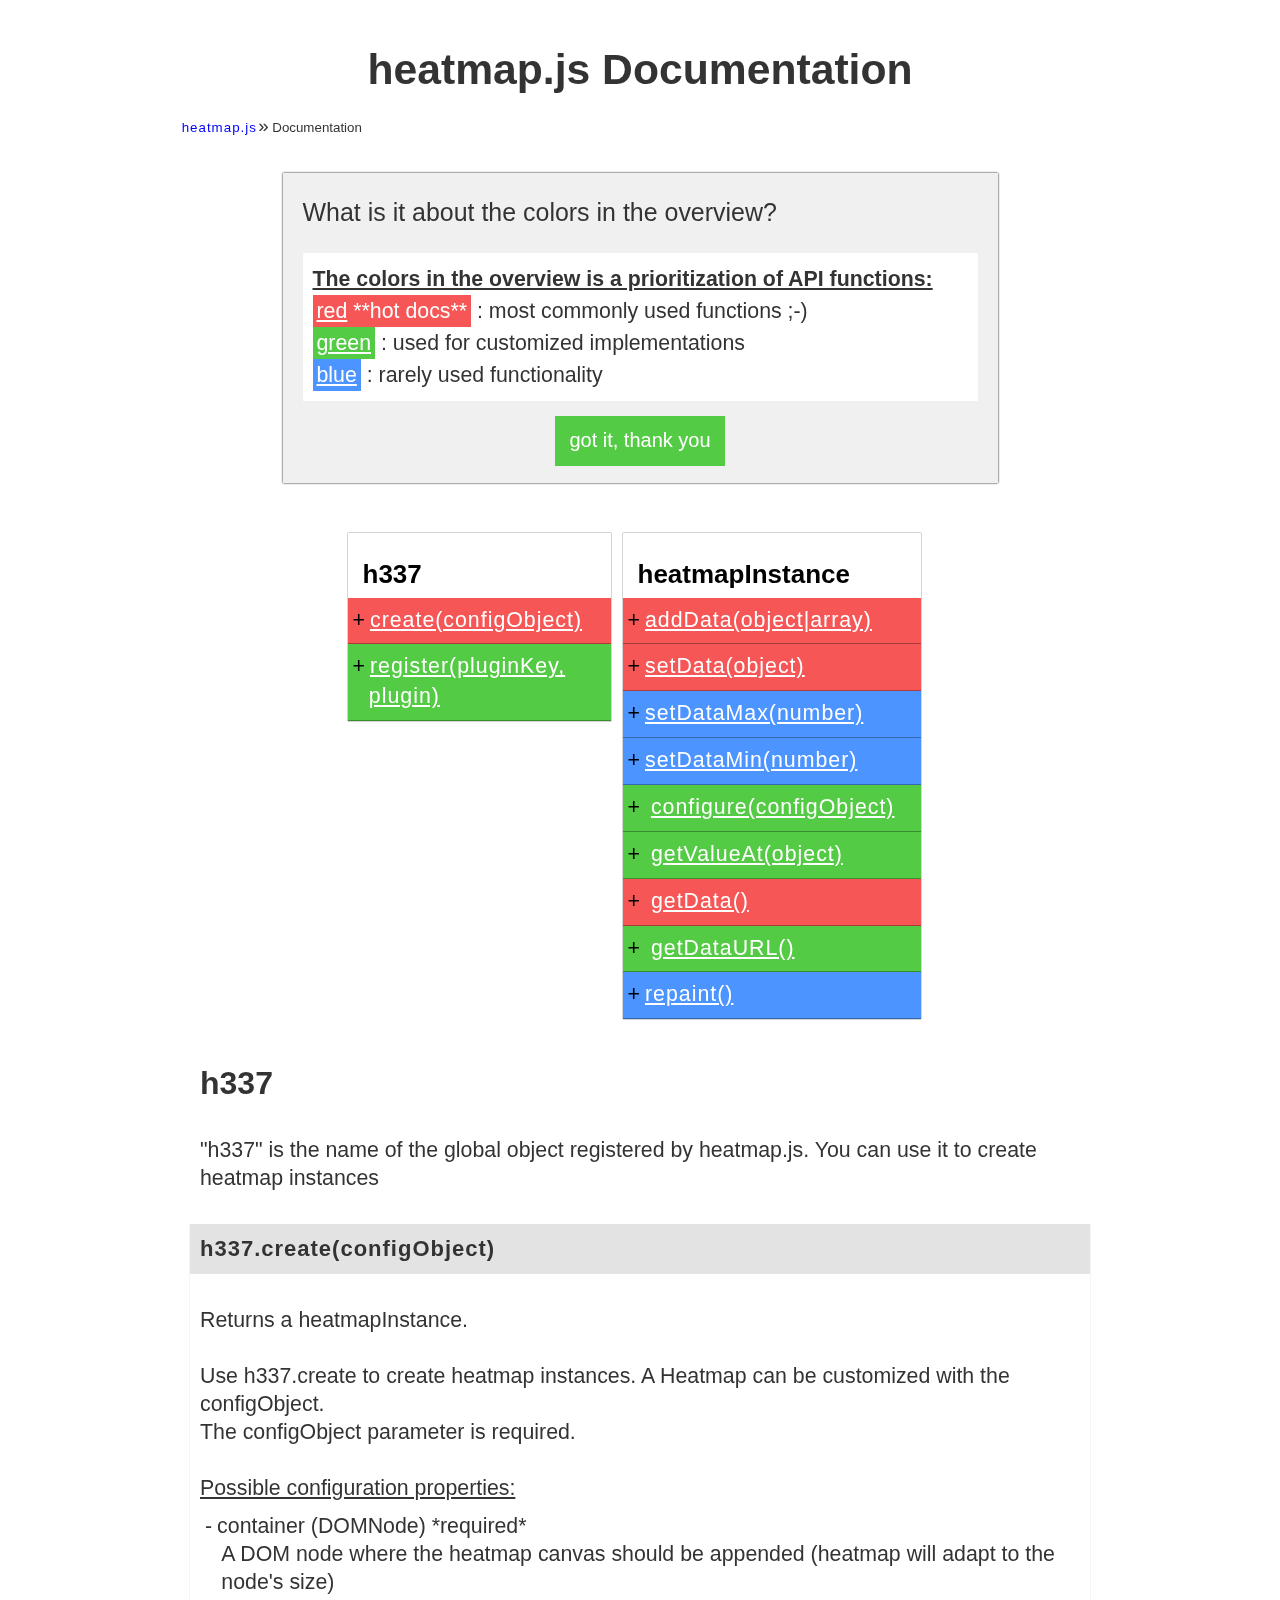
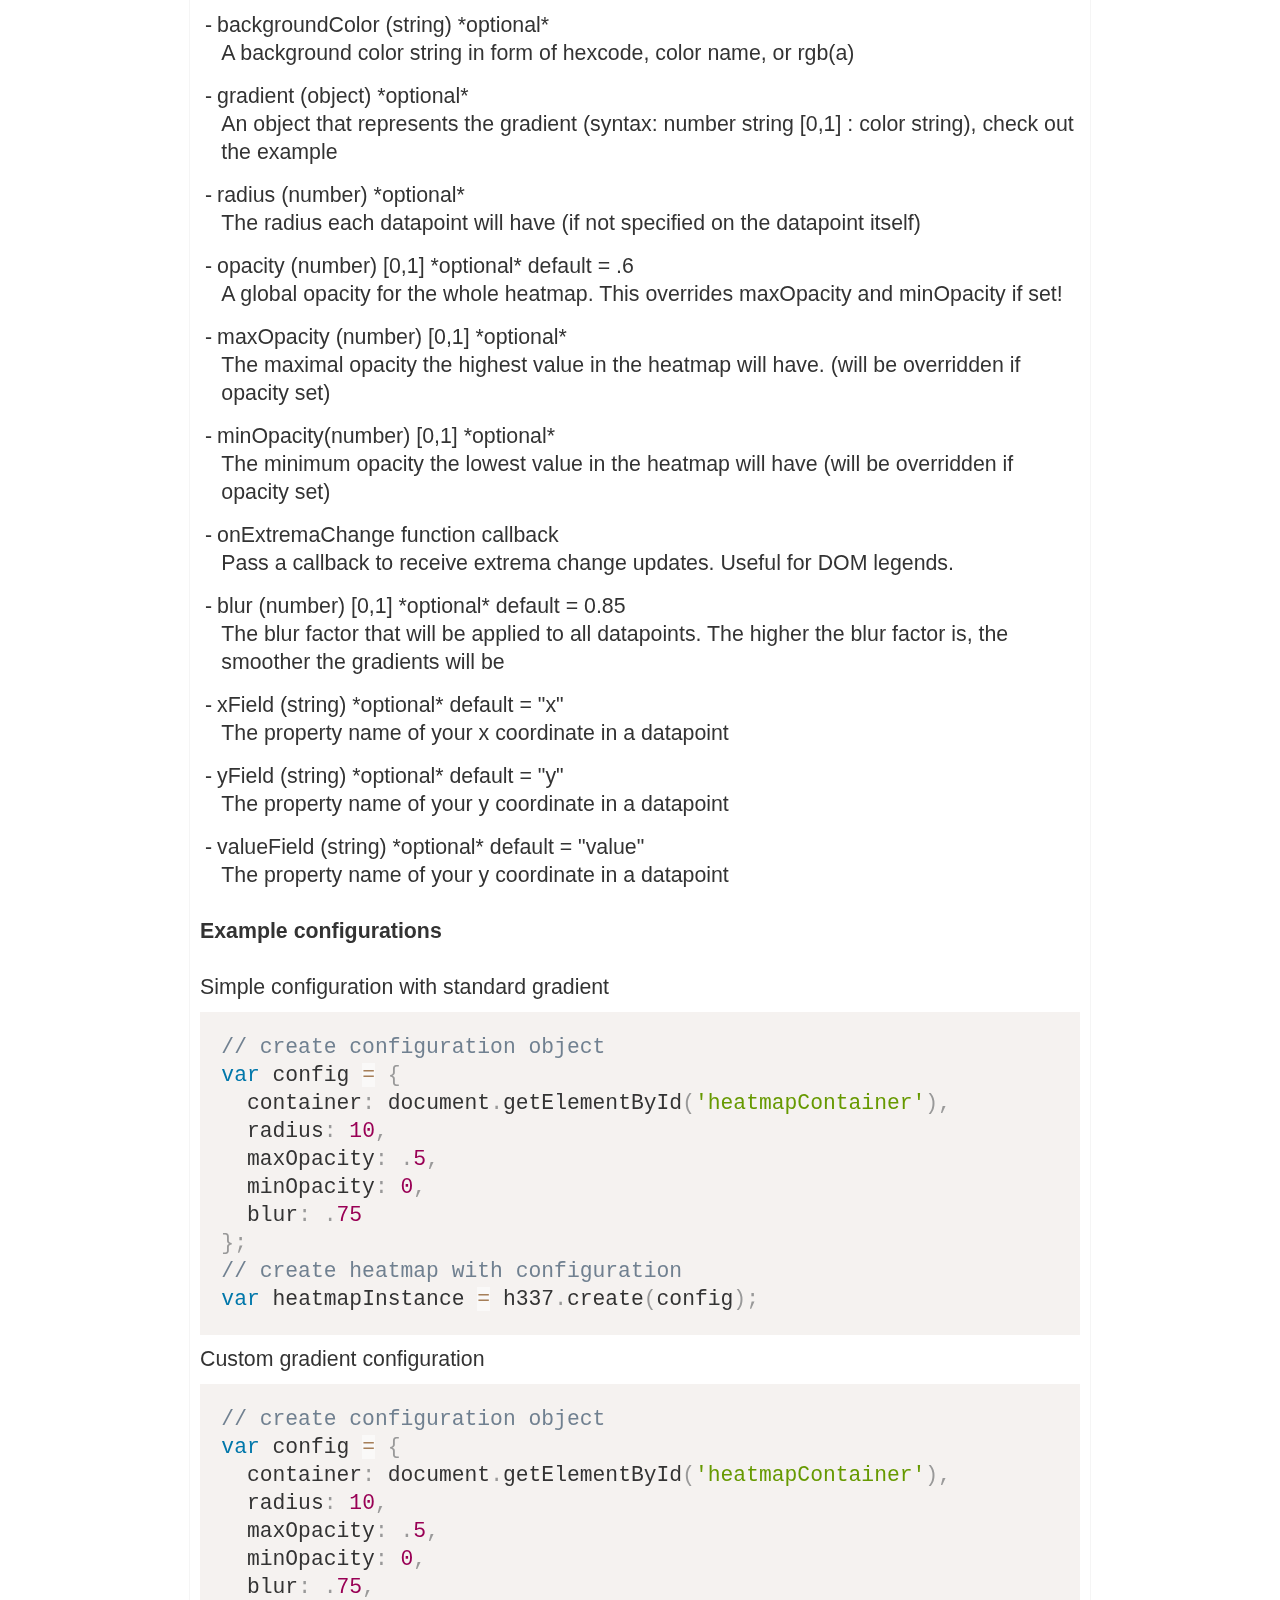
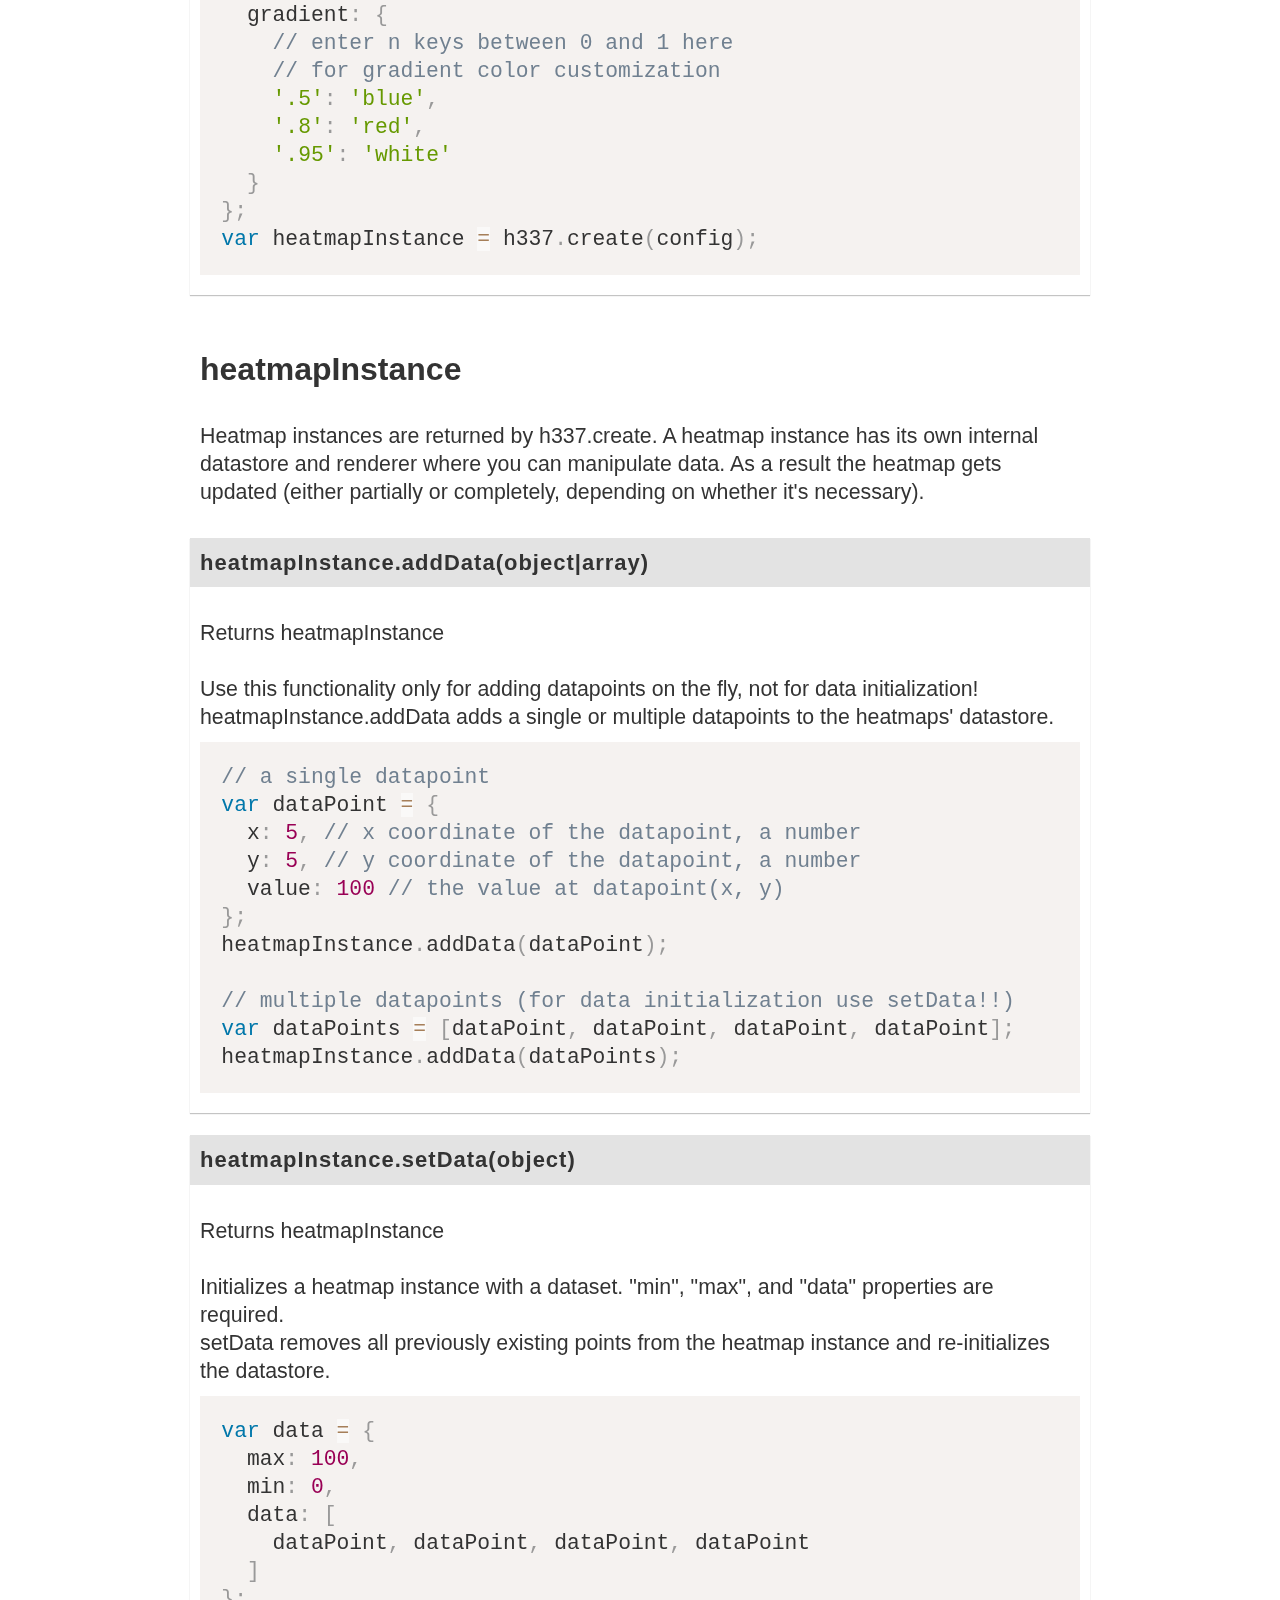
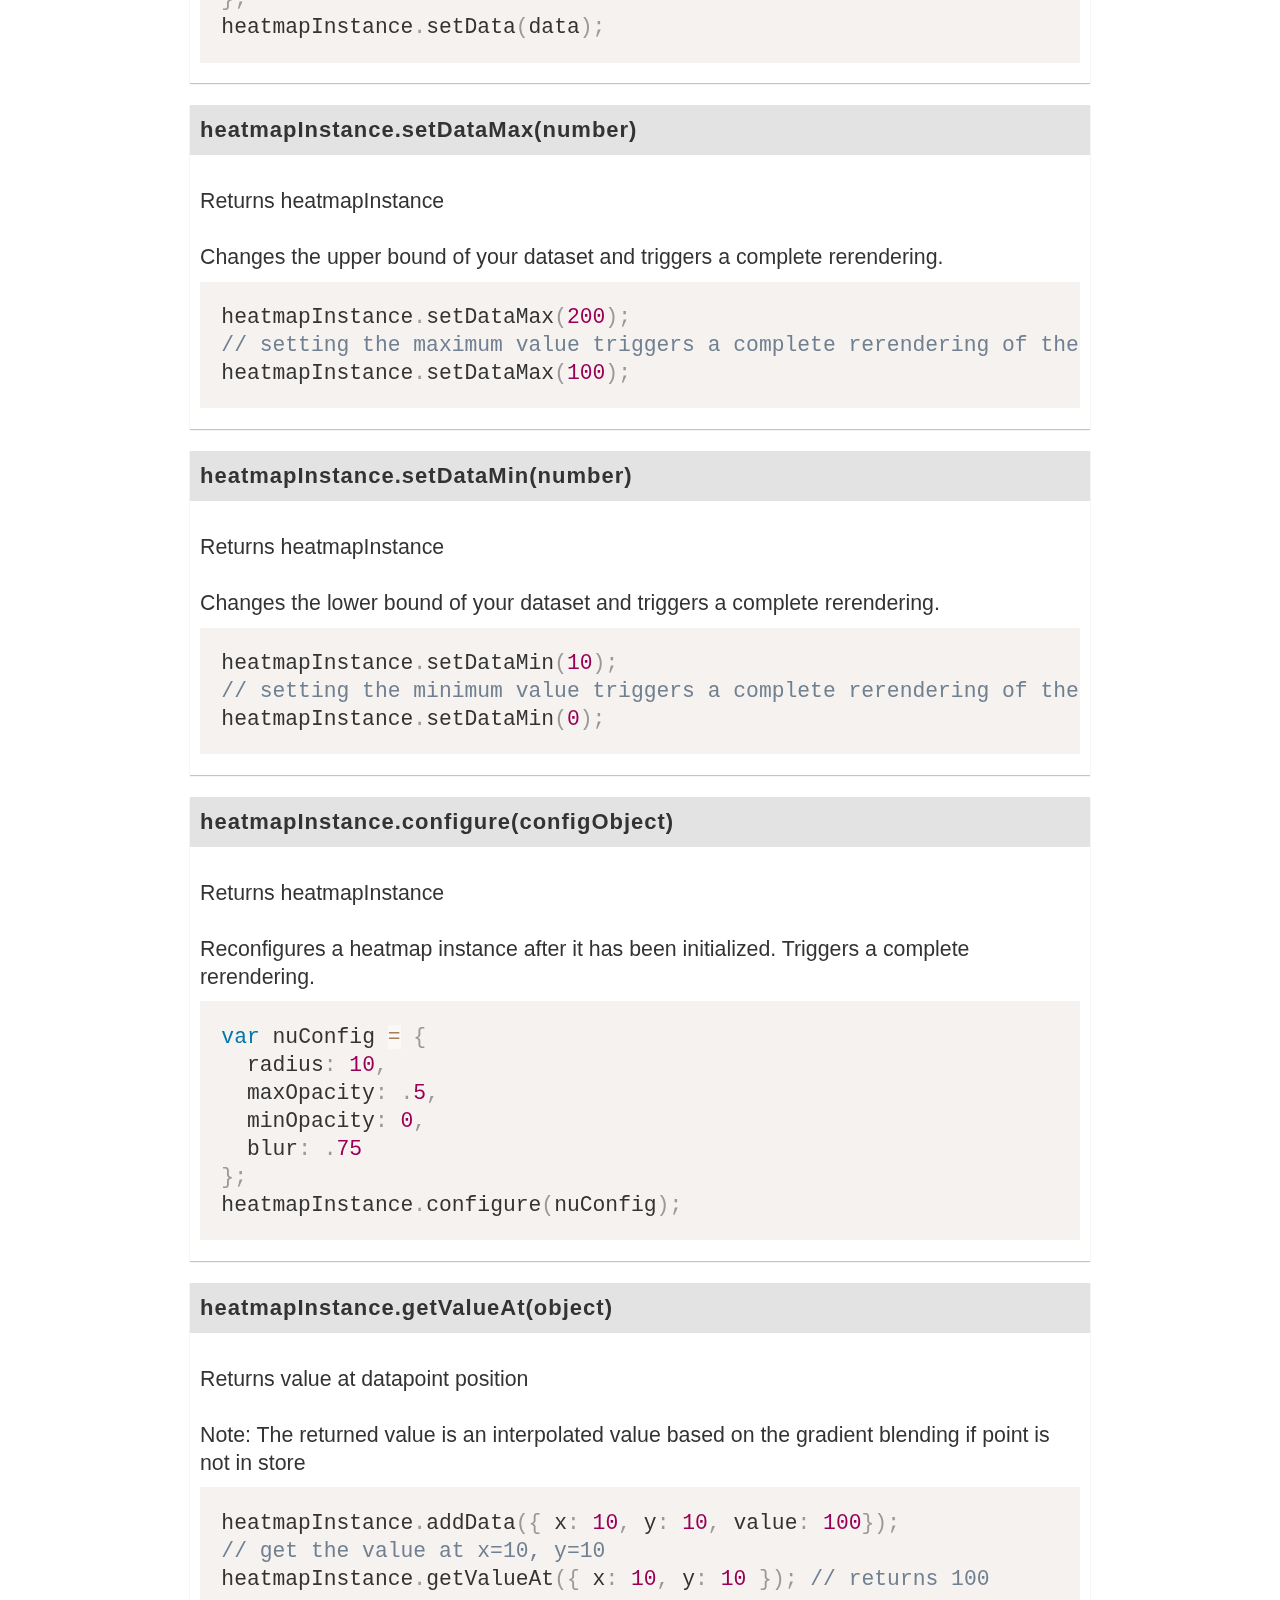
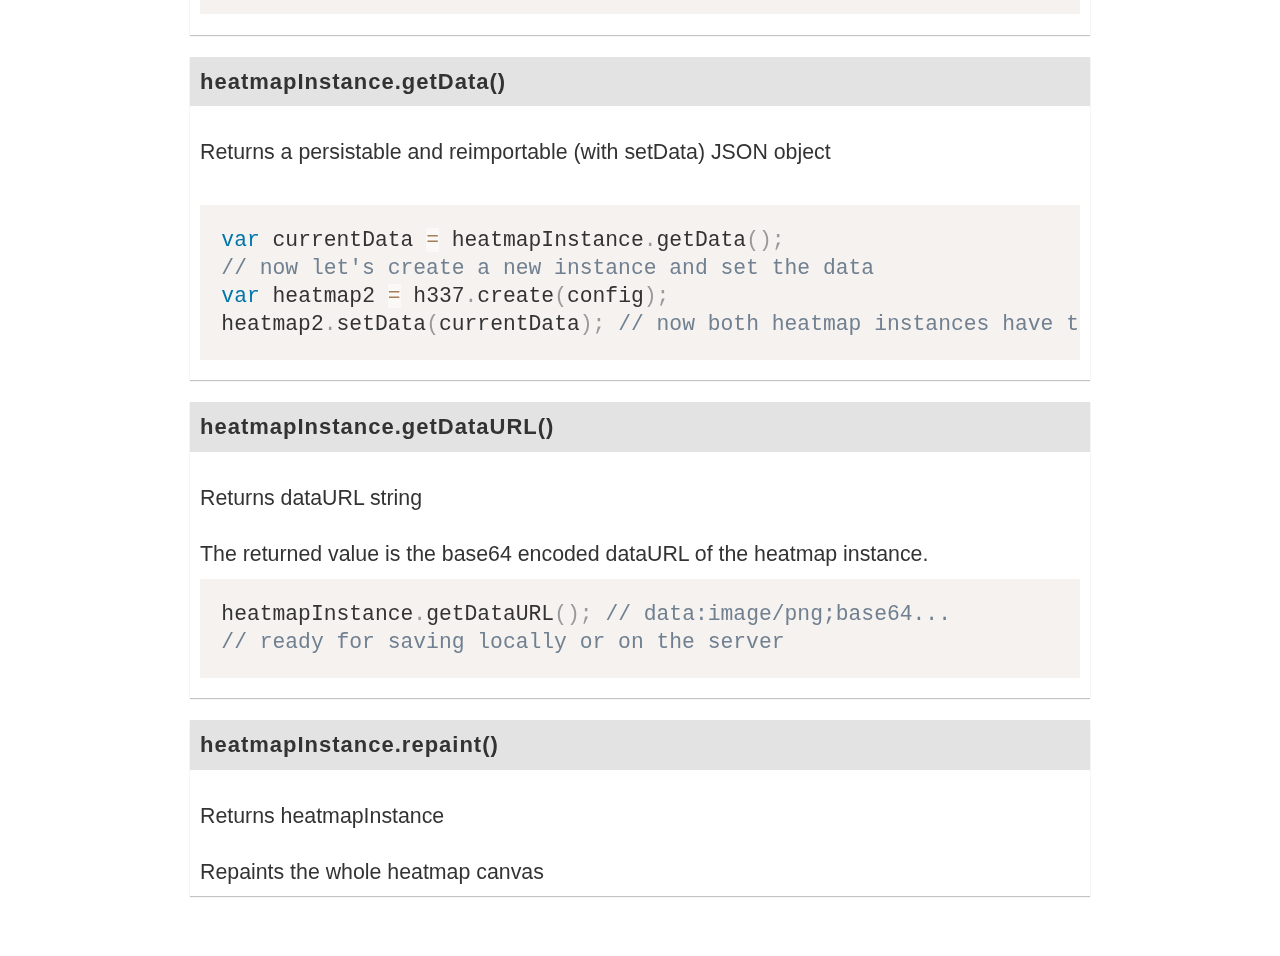
<file: node_modules/heatmap.js/docs/index.html>
<!DOCTYPE html>
<html lang="en">
  <head>
    <meta charset="utf-8">
    <title>heatmap.js Documentation</title>
    <meta name="viewport" content="width=device-width, initial-scale=1.0">
    <link rel="stylesheet" href="assets/css/commons.css" />
    <link rel="stylesheet" href="assets/css/docs.css" />
    <link rel="stylesheet" href="assets/css/prism.css" />
  </head>
  <body>
    <div class="wrapper">
      <h1>heatmap.js Documentation</h1>
      <ol class="breadcrumb-trail">
        <li><a href="//www.patrick-wied.at/static/heatmapjs/" title="heatmap.js dynamic heatmaps for the web">heatmap.js</a></li>
        <li>Documentation</li>
      </ol>
      <div id="message">
        <h3 id="activate-msg">What is it about the colors in the overview?</h3>
        <div id="msg-content">
          <div class="msg">
            <u style="font-weight:bold;">The colors in the overview is a prioritization of API functions:</u> <br /><strong class="hot-doc highlight"><u>red</u> **hot docs**</strong> :  most commonly used functions  ;-)<br /><strong class="avg-doc highlight"><u>green</u></strong> : used for customized implementations<br /><strong class="cold-doc highlight"><u>blue</u></strong> : rarely used functionality
          </div>
          <div id="btn-confirm">got it, thank you</div>
        </div>
      </div>
      <section id="index">
        <div id="index-h337">
        <h2>h337</h2>
        <ul>
          <li class="hot-doc"><a href="#h337-create">create(configObject)</a></li>
          <li class="avg-doc"><a href="#h337-register">register(pluginKey, plugin)</a></li>
        </ul>
        </div>
        <div id="index-heatmapInstance">
        <h2>heatmapInstance</h2>
        <ul>
          <li class="hot-doc"><a href="#heatmap-addData">addData(object|array)</a></li>
          <li class="hot-doc"><a href="#heatmap-setData">setData(object)</a></li>
          <li class="cold-doc"><a href="#heatmap-setDataMax">setDataMax(number)</a></li>
          <li class="cold-doc"><a href="#heatmap-setDataMin">setDataMin(number)</a></li>
          <li class="avg-doc"> <a href="#heatmap-configure">configure(configObject)</a></li>
          <li class="avg-doc"> <a href="#heatmap-getValueAt">getValueAt(object)</a></li>
          <li class="hot-doc"> <a href="#heatmap-getData">getData()</a></li>
          <li class="avg-doc"> <a href="#heatmap-getDataURL">getDataURL()</a></li>
          <li class="cold-doc"><a href="#heatmap-repaint">repaint()</a></li>
        </ul>
        </div>

      </section>
      <section>
        <h2>h337</h2>
        <div class="description">
          "h337" is the name of the global object registered by heatmap.js. You can use it to create heatmap instances
        </div>
        <div class="functions">
          <div class="fn">
            <h3 id="h337-create">h337.create(configObject)</h3>
            <div class="description">
              Returns a <strong>heatmapInstance</strong>.<br /><br />
              Use h337.create to create heatmap instances. A Heatmap can be customized with the configObject. <br />The configObject parameter is required. <br /><br/><strong><u>Possible configuration properties:</u></strong><br />
              <ul>
                <li><strong>container</strong> (DOMNode) *required* <br /> A DOM node where the heatmap canvas should be appended (heatmap will adapt to the node's size)</li>
                <li><strong>backgroundColor</strong> (string) *optional*<br />
                 A background color string in form of hexcode, color name, or rgb(a)</li>
                <li><strong>gradient</strong> (object) *optional*<br />
                 An object that represents the gradient (syntax: number string [0,1] : color string), check out the example </li>
                <li><strong>radius</strong> (number) *optional*<br />The radius each datapoint will have (if not specified on the datapoint itself)</li>
                <li><strong>opacity</strong> (number) [0,1] *optional* default = .6<br />A global opacity for the whole heatmap. This overrides maxOpacity and minOpacity if set!</li>
                <li><strong>maxOpacity</strong> (number) [0,1] *optional*<br />The maximal opacity the highest value in the heatmap will have. (will be overridden if opacity set)</li>
                <li><strong>minOpacity</strong>(number) [0,1] *optional*<br />The minimum opacity the lowest value in the heatmap will have (will be overridden if opacity set)</li>
                <li><strong>onExtremaChange</strong> function callback<br />Pass a callback to receive extrema change updates. Useful for DOM legends.</li>
                <li><strong>blur</strong> (number) [0,1] *optional* default = 0.85<br />The blur factor that will be applied to all datapoints. The higher the blur factor is, the smoother the gradients will be</li>
                <li><strong>xField</strong> (string) *optional* default = "x"<br />The property name of your x coordinate in a datapoint</li>
                <li><strong>yField</strong> (string) *optional* default = "y"<br />The property name of your y coordinate in a datapoint</li>
                <li><strong>valueField</strong> (string) *optional* default = "value"<br />The property name of your y coordinate in a datapoint</li>
              </ul>
              <h4>Example configurations</h4>
              Simple configuration with standard gradient
              <pre><code class="language-javascript">// create configuration object
var config = {
  container: document.getElementById('heatmapContainer'),
  radius: 10,
  maxOpacity: .5,
  minOpacity: 0,
  blur: .75
};
// create heatmap with configuration
var heatmapInstance = h337.create(config);</code></pre>
Custom gradient configuration
              <pre><code class="language-javascript">// create configuration object
var config = {
  container: document.getElementById('heatmapContainer'),
  radius: 10,
  maxOpacity: .5,
  minOpacity: 0,
  blur: .75,
  gradient: {
    // enter n keys between 0 and 1 here
    // for gradient color customization
    '.5': 'blue',
    '.8': 'red',
    '.95': 'white'
  }
};
var heatmapInstance = h337.create(config);</code></pre>
  
            </div>
          </div>
          <!-- <div class="fn">
            <h3 id="h337-register">h337.register(pluginKey, plugin)</h3>
            <div class="description">
              to be written
            </div>
          </div> -->
        </div>
      </section>
      <section>
        <h2>heatmapInstance</h2>
        <div class="description">
          Heatmap instances are returned by h337.create. A heatmap instance has its own internal datastore and renderer where you can manipulate data. As a result the heatmap gets updated (either partially or completely, depending on whether it's necessary).
        </div>
        <div class="functions">
          <div class="fn">
            <h3 id="heatmap-addData">heatmapInstance.addData(object|array)</h3>
            <div class="description">
              Returns <strong>heatmapInstance</strong><br /><br />
              Use this functionality only for adding datapoints on the fly, not for data initialization! heatmapInstance.addData adds a single or multiple datapoints to the heatmaps' datastore. 
              <pre><code class="language-javascript">// a single datapoint
var dataPoint = { 
  x: 5, // x coordinate of the datapoint, a number 
  y: 5, // y coordinate of the datapoint, a number
  value: 100 // the value at datapoint(x, y)
};
heatmapInstance.addData(dataPoint);

// multiple datapoints (for data initialization use setData!!)
var dataPoints = [dataPoint, dataPoint, dataPoint, dataPoint];
heatmapInstance.addData(dataPoints);</code></pre>
            </div>
          </div>
          <div class="fn">
            <h3 id="heatmap-setData">heatmapInstance.setData(object)</h3>
            <div class="description">
              Returns <strong>heatmapInstance</strong><br /><br />
              Initializes a heatmap instance with a dataset. <strong>"min"</strong>, <strong>"max"</strong>, and <strong>"data"</strong> properties are required.<br />setData removes all previously existing points from the heatmap instance and re-initializes the datastore.
              <pre><code class="language-javascript">var data = {
  max: 100,
  min: 0,
  data: [
    dataPoint, dataPoint, dataPoint, dataPoint
  ]
};
heatmapInstance.setData(data);</code></pre>
            </div>
          </div>
          <div class="fn">
            <h3 id="heatmap-setDataMax">heatmapInstance.setDataMax(number)</h3>
            <div class="description">
              Returns <strong>heatmapInstance</strong><br /><br />
              Changes the upper bound of your dataset and triggers a complete rerendering.
              <pre><code class="language-javascript">heatmapInstance.setDataMax(200);
// setting the maximum value triggers a complete rerendering of the heatmap
heatmapInstance.setDataMax(100);</code></pre>
            </div>
          </div>
          <div class="fn">
            <h3 id="heatmap-setDataMin">heatmapInstance.setDataMin(number)</h3>
            <div class="description">
              Returns <strong>heatmapInstance</strong><br /><br />
              Changes the lower bound of your dataset and triggers a complete rerendering.
              <pre><code class="language-javascript">heatmapInstance.setDataMin(10);
// setting the minimum value triggers a complete rerendering of the heatmap
heatmapInstance.setDataMin(0);</code></pre>
            </div>
          </div>
          <div class="fn">
            <h3 id="heatmap-configure">heatmapInstance.configure(configObject)</h3>
            <div class="description">
              Returns <strong>heatmapInstance</strong><br /><br />
              Reconfigures a heatmap instance after it has been initialized. Triggers a complete rerendering.
              <pre><code class="language-javascript">var nuConfig = {
  radius: 10,
  maxOpacity: .5,
  minOpacity: 0,
  blur: .75
};
heatmapInstance.configure(nuConfig);</code></pre>
            </div>
          </div>
          <div class="fn">
            <h3 id="heatmap-getValueAt">heatmapInstance.getValueAt(object)</h3>
            <div class="description">
              Returns <strong>value at datapoint position</strong><br /><br />
              Note: The returned value is an interpolated value based on the gradient blending if point is not in store
              <pre><code class="language-javascript">heatmapInstance.addData({ x: 10, y: 10, value: 100});
// get the value at x=10, y=10
heatmapInstance.getValueAt({ x: 10, y: 10 }); // returns 100</code></pre>
            </div>
          </div>
          <div class="fn">
            <h3 id="heatmap-getData">heatmapInstance.getData()</h3>
            <div class="description">
              Returns <strong>a persistable and reimportable (with setData) JSON object</strong><br /><br />
              <pre><code class="language-javascript">var currentData = heatmapInstance.getData();
// now let's create a new instance and set the data
var heatmap2 = h337.create(config);
heatmap2.setData(currentData); // now both heatmap instances have the same content</code></pre>
            </div>
          </div>
          <div class="fn">
            <h3 id="heatmap-getDataURL">heatmapInstance.getDataURL()</h3>
            <div class="description">
              Returns <strong>dataURL string</strong><br /><br />
              The returned value is the base64 encoded dataURL of the heatmap instance.
              <pre><code class="language-javascript">heatmapInstance.getDataURL(); // data:image/png;base64...
// ready for saving locally or on the server</code></pre>
            </div>
          </div>
          <div class="fn">
            <h3 id="heatmap-repaint">heatmapInstance.repaint()</h3>
            <div class="description">
              Returns <strong>heatmapInstance</strong><br /><br />
              Repaints the whole heatmap canvas
            </div>
          </div>
        </div>
      </section>
    </div>
    <script src="assets/js/prism.js"></script>
    <script>
      var docs = (function() {

        //delete localStorage['readTheDocs'];

        function $(id) {
          return document.getElementById(id);
        };

        function initializeDocs () {
          var showMessage = false;

          if (!localStorage['readTheDocs']) {
            showMessage = true;
          }
          $('btn-confirm').onclick = function() {
              localStorage['readTheDocs'] = true;
              $('msg-content').classList.add('animate');
              $('msg-content').classList.add('hide');
          };
          if (!showMessage) {
            $('msg-content').classList.add('hide');
            // dirty hack ;-)
            setTimeout(function() { $('msg-content').classList.add('animate'); }, 100);
          }

          $('activate-msg').onclick = function() {
            $('msg-content').classList.remove('hide');
          }


          // initialize and add feedback buttons

        };


        return {
          init: initializeDocs
        }
      }());
      window.onload = function() {
        docs.init();
      };
    </script>
  </body>
</html>
</file>
<file: node_modules/heatmap.js/docs/assets/css/commons.css>
html, body, p, div { margin:0; padding:0; }
.wrapper { width:840px; position:relative; margin:auto; }

.breadcrumb-trail {
  list-style:none;
  list-style-type:none;
  display:block;
  font-size:10pt;
  margin-top:0;
  margin-bottom:0;
  padding-left:0;
}
.breadcrumb-trail li {
  display:inline-block;
  padding:5px;
  margin-right:15px;
  position:relative;
  line-height:normal;
}
.breadcrumb-trail a {
  text-decoration:none;
  color:blue;
  font-weight:400;
  padding-bottom:1px;
  
}
.breadcrumb-trail a:hover {
  border-bottom:1px solid blue;
}
.breadcrumb-trail li:before{
  content:'\0BB';
  position:absolute;
  left:-14px;
  top:0px;
  font-weight:normal;
  font-size:14pt;
}
.breadcrumb-trail li:first-child:before {
  content:'';
  margin-left:0;
}
</file>
<file: node_modules/heatmap.js/docs/assets/css/docs.css>
html { 
        color: #333;
        font-family: sans-serif;
        font-size: 16pt;
        font-weight: 100;
        line-height: 1.4em;
      }
      html, body, p, div { margin:0; padding:0; }
.hot-doc {
  background:#f65656;
}
.avg-doc {
  background:#54cb44;
}
.cold-doc {
  background:#4C94FF;
}
.wrapper {
  width:auto;
  position:relative;
  max-width:900px;
  margin:auto;
  padding-top:25px;
}
.description {
  padding:10px;
  line-height: 28px;
}
strong.highlight { 
  padding: 4px;
  font-weight: normal;  
  color:white;  
}
.functions .description {
  background:white;
  margin-bottom: 5px;
}
.fn { box-shadow:0 1px 1px rgba(0,0,0,.23); }
.fn h3 {
  padding:10px;
  font-size:22px;
  letter-spacing:1px;
  font-weight:bold;
  background:rgba(0, 0, 0, 0.11);
}
      
h2 { padding-left:10px; }
h1 {  text-align:center; margin-top:30px;}
ul {
  list-style: none;
  margin:0;
  padding:0;
}

li {
  padding-left: 1em;

  text-indent: -1em;
}
#index li {
  border-bottom:1px solid rgba(0,0,0,.3);
    padding-top:8px;
  padding-bottom:8px;
}

#index li:before {
  content: "+";
  padding-left:5px;
  padding-right: 5px;
}
li:before {
  content: "-";
  padding-left:5px;
  padding-right: 5px;
}
li a { color:white; letter-spacing:1px;}
#index h2 { font-size:26px; padding-left:15px; padding-top:5px; margin-bottom:8px; }
#index div {
  color: black;
  display:inline-table;
  box-shadow: 0 0 1px black;
  width:45%;
  margin-right:1%;

  overflow:hidden;
}
#index-heatmapInstance { width:51% !important;}
#index { width:65%; margin:auto; margin-top:30px; margin-bottom:50px; }
section { margin-bottom:60px; }
#message { 
  overflow:hidden; 
  width: 75%;
  margin: auto;
  margin-top: 30px;
  background: rgba(0,0,0,.06);
  box-shadow: 0 0 2px black;
  padding-left:20px;
  padding-right:20px; 
  margin-bottom:50px;
}
#message h3 {  padding-left:0; font-weight:normal; cursor:pointer;}
#msg-content {
  height:230px; padding-top:0; padding-bottom:0; opacity:1;
}
#msg-content.animate {
  -webkit-transition:.7s ease all; 
  -moz-transition:.7s ease all;
  transition:.7s ease all;
}
#msg-content.hide{ height:0; padding-left:20px; padding-right:20px; opacity:0; }
.msg { padding:10px;background:white; line-height:32px;}
#btn-confirm {
  padding: 10px;
text-align: center;
background: #54cb44;
margin: auto;
color: white;
cursor: pointer;
-webkit-transition: 0.7s all ease;
-moz-transition:.7 all ease;
transition: 0.7s all ease;
border:none;
font-size:20px;
width: 150px;
margin-top: 15px;

}
#btn-confirm:hover {
  background: #f65656;
}
.description ul li { margin-bottom:15px; margin-top:10px; }


@media(max-width:800px) {
  #message { display:none; }
}
</file>
<file: node_modules/heatmap.js/docs/assets/css/prism.css>
* http://prismjs.com/download.html?themes=prism&languages=markup+css+clike+javascript */
/**
 * prism.js default theme for JavaScript, CSS and HTML
 * Based on dabblet (http://dabblet.com)
 * @author Lea Verou
 */

code[class*="language-"],
pre[class*="language-"] {
   color: black;
   text-shadow: 0 1px white;
   font-family: Consolas, Monaco, 'Andale Mono', monospace;
   direction: ltr;
   text-align: left;
   white-space: pre;
   word-spacing: normal;
   word-break: normal;


   -moz-tab-size: 4;
   -o-tab-size: 4;
   tab-size: 4;

   -webkit-hyphens: none;
   -moz-hyphens: none;
   -ms-hyphens: none;
   hyphens: none;
}

pre[class*="language-"]::-moz-selection, pre[class*="language-"] ::-moz-selection,
code[class*="language-"]::-moz-selection, code[class*="language-"] ::-moz-selection {
   text-shadow: none;
   background: #b3d4fc;
}

pre[class*="language-"]::selection, pre[class*="language-"] ::selection,
code[class*="language-"]::selection, code[class*="language-"] ::selection {
   text-shadow: none;
   background: #b3d4fc;
}

@media print {
   code[class*="language-"],
   pre[class*="language-"] {
      text-shadow: none;
   }
}

/* Code blocks */
pre[class*="language-"] {
   padding: 1em;
   margin: .5em 0;
   overflow: auto;
}

:not(pre) > code[class*="language-"],
pre[class*="language-"] {
   background: #f5f2f0;
}

/* Inline code */
:not(pre) > code[class*="language-"] {
   padding: .1em;
   border-radius: .3em;
}

.token.comment,
.token.prolog,
.token.doctype,
.token.cdata {
   color: slategray;
}

.token.punctuation {
   color: #999;
}

.namespace {
   opacity: .7;
}

.token.property,
.token.tag,
.token.boolean,
.token.number,
.token.constant,
.token.symbol {
   color: #905;
}

.token.selector,
.token.attr-name,
.token.string,
.token.builtin {
   color: #690;
}

.token.operator,
.token.entity,
.token.url,
.language-css .token.string,
.style .token.string,
.token.variable {
   color: #a67f59;
   background: hsla(0,0%,100%,.5);
}

.token.atrule,
.token.attr-value,
.token.keyword {
   color: #07a;
}


.token.regex,
.token.important {
   color: #e90;
}

.token.important {
   font-weight: bold;
}

.token.entity {
   cursor: help;
}
</file>
